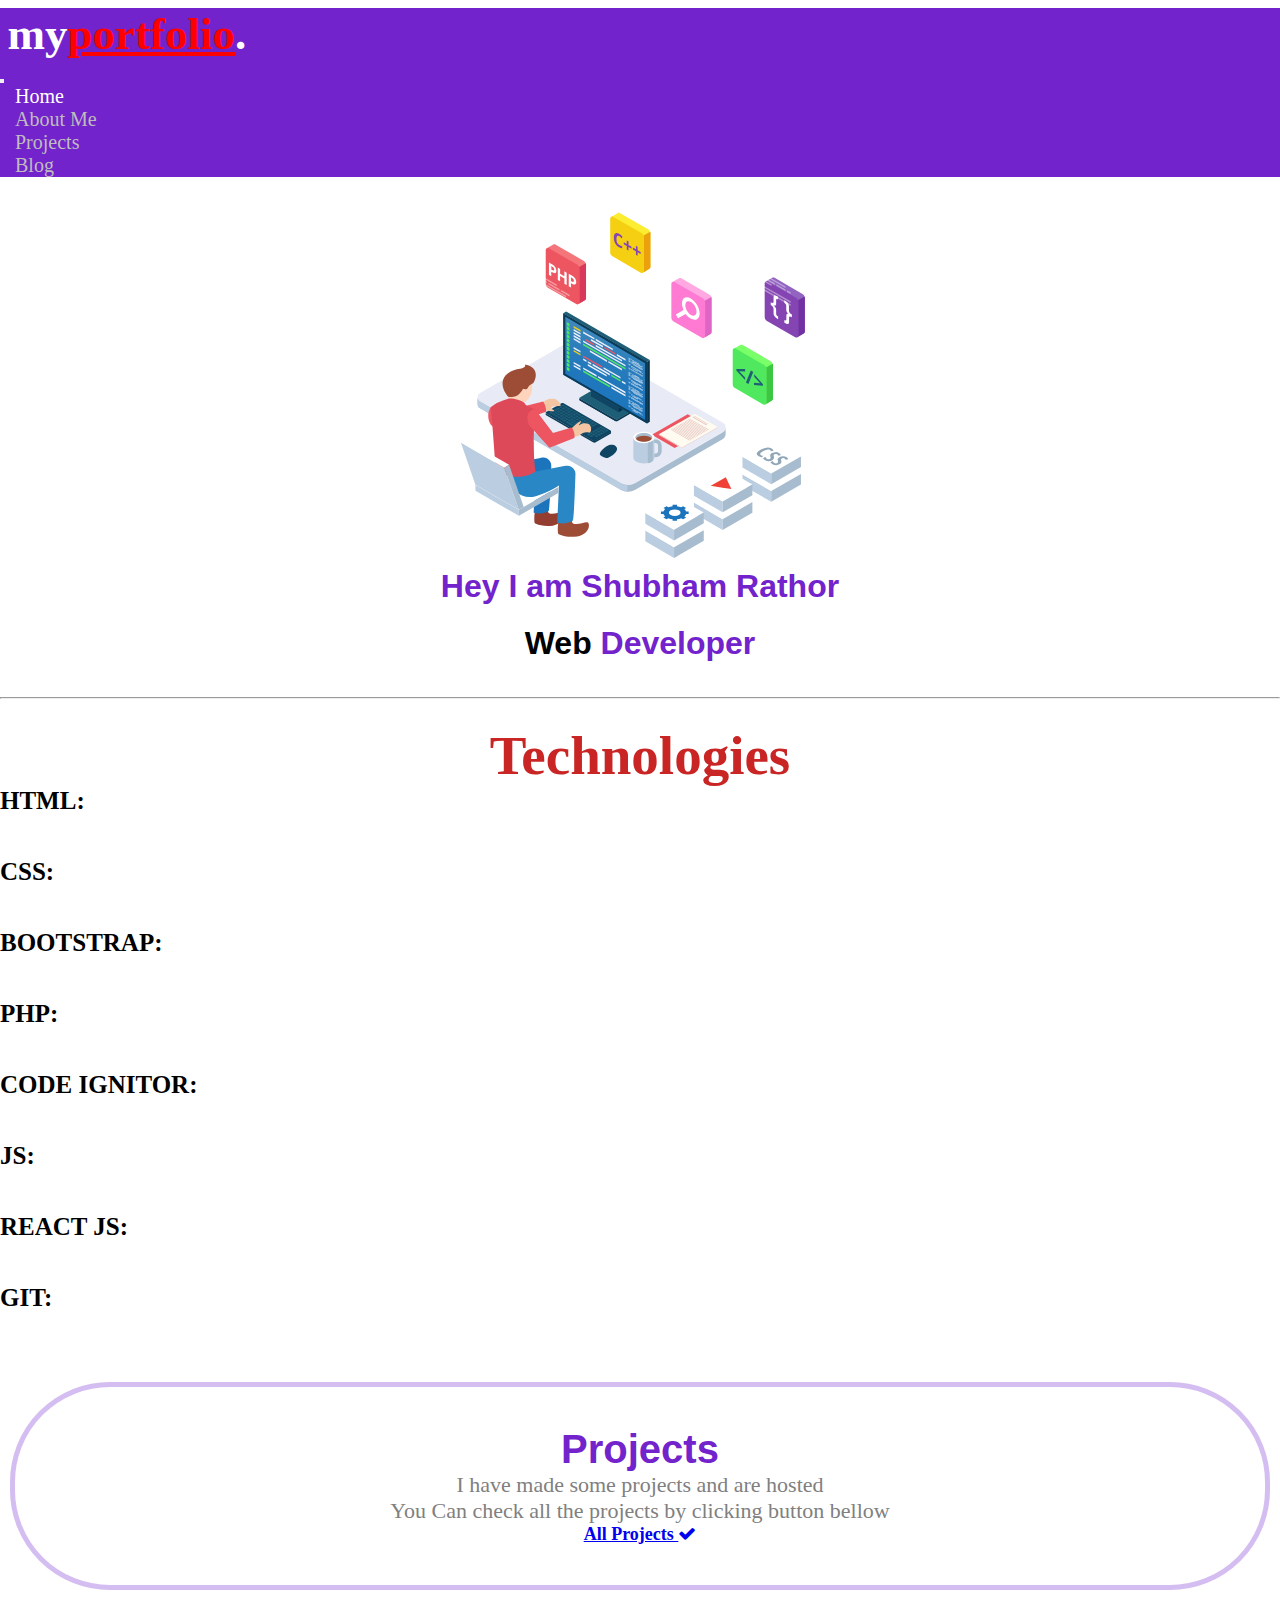
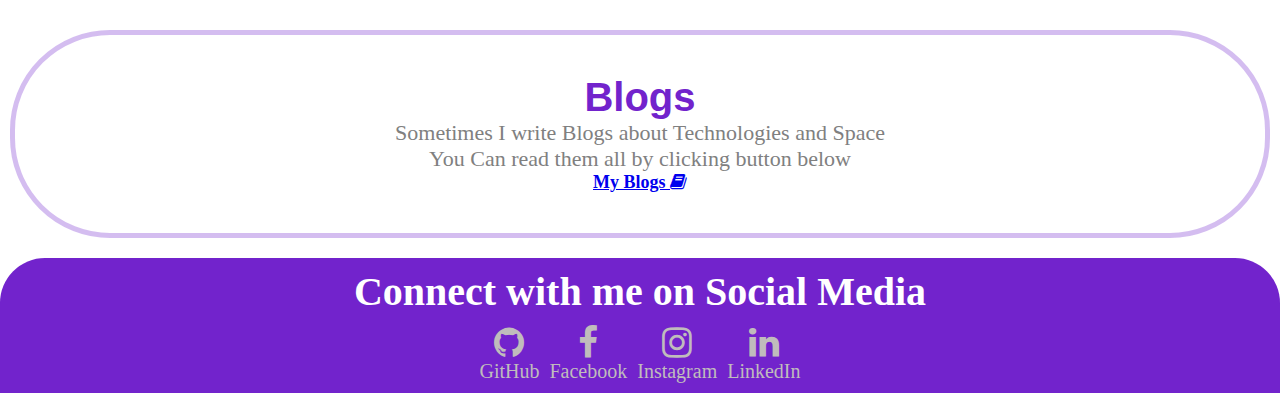
<file: index.html>
<!DOCTYPE html>
<html lang="en">
<head>
    <meta charset="UTF-8">
    <meta name="viewport" content="width=device-width, initial-scale=1.0">
    <link href="https://cdn.jsdelivr.net/npm/bootstrap@5.0.0-beta1/dist/css/bootstrap.min.css" rel="stylesheet" integrity="sha384-giJF6kkoqNQ00vy+HMDP7azOuL0xtbfIcaT9wjKHr8RbDVddVHyTfAAsrekwKmP1" crossorigin="anonymous">
    <link rel="stylesheet" href="https://stackpath.bootstrapcdn.com/font-awesome/4.7.0/css/font-awesome.min.css">
    <link rel="stylesheet" href="style.css">
    <title>Shubham Rathor | Portfolio</title>
</head>
<body>
  <nav class="navbar navbar-expand-lg navbar-light ">
    <div class="container-fluid">
        <a href="index.html" style="text-decoration: none;"><h1 class="logo-text">my<span class="logo-text2">portfolio</span>.</h1></a>
      <button class="navbar-toggler" type="button" data-bs-toggle="collapse" data-bs-target="#navbarSupportedContent" aria-controls="navbarSupportedContent" aria-expanded="false" aria-label="Toggle navigation">
        <span class="navbar-toggler-icon"></span>
      </button>
      <div class="collapse navbar-collapse" id="navbarSupportedContent">
        <ul class="navbar-nav ms-auto mb-2 mb-lg-0">
            <li class="nav-item  menu-item">
                <a class="active menu-text" href="#">Home</a>
            </li>
            <li class="nav-item  menu-item">
                <a href="about.html" class="menu-text">About Me</a>
            </li>
            <li class="nav-item  menu-item">
                <a href="projects.html" class="menu-text">Projects</a>
            </li>
            <li class="nav-item  menu-item">
                <a href="blog.html" class="menu-text">Blog</a>
            </li>
        </ul>
      </div>
    </div>
  </nav>
    <section class="bg-light">
        <div class="container banner">
         <center><img src="banner.svg" class="img-float" alt=""></center>
         <h1 class="ban-text">Hey I am <span class="name">Shubham Rathor</span></h1>
         <h1 class="ban-text"> <span style="color: black;">Web</span> Developer</h1>
        </div>
        <hr>
     </section>

     <section class="tech bg-white">
         <div class="container skill">
           <center><h1 class="tech-head">Technologies</h1></center>
          <div class="row">
            <div class="col-md-1"></div>
            <div class="col-md-10">
              <p class="progress-text">HTML:</p>
            <div class="progress">
                <div class="progress-bar progress-bar-striped progress-bar-animated" role="progressbar" style="width: 90%" aria-valuenow="90" aria-valuemin="0" aria-valuemax="100"></div>
              </div>
              <br>
              <p class="progress-text">CSS:</p>
              <div class="progress">
                <div class="progress-bar progress-bar-striped bg-success progress-bar-animated" role="progressbar" style="width: 80%" aria-valuenow="80" aria-valuemin="0" aria-valuemax="100"></div>
              </div>
              <br>
              <p class="progress-text">BOOTSTRAP:</p>
              <div class="progress">
                <div class="progress-bar progress-bar-striped bg-secondary progress-bar-animated" role="progressbar" style="width: 85%" aria-valuenow="85" aria-valuemin="0" aria-valuemax="100"></div>
              </div>
              <br>
              <p class="progress-text">PHP:</p>
              <div class="progress">
                <div class="progress-bar progress-bar-striped bg-info progress-bar-animated" role="progressbar" style="width: 80%" aria-valuenow="80" aria-valuemin="0" aria-valuemax="100"></div>
              </div>
              <br>
              <p class="progress-text">CODE IGNITOR:</p>
              <div class="progress">
                <div class="progress-bar progress-bar-striped bg-warning progress-bar-animated" role="progressbar" style="width: 70%" aria-valuenow="70" aria-valuemin="0" aria-valuemax="100"></div>
              </div>
              <br>
              <p class="progress-text">JS:</p>
              <div class="progress">
                <div class="progress-bar progress-bar-striped bg-danger progress-bar-animated" role="progressbar" style="width: 75%" aria-valuenow="75" aria-valuemin="0" aria-valuemax="100"></div>
              </div>
              <br>
              <p class="progress-text">REACT JS:</p>
              <div class="progress">
                <div class="progress-bar progress-bar-striped bg-primary progress-bar-animated" role="progressbar" style="width: 50%" aria-valuenow="50" aria-valuemin="0" aria-valuemax="100"></div>
              </div>
              <br>
              <p class="progress-text">GIT:</p>
              <div class="progress">
                <div class="progress-bar progress-bar-striped bg-dark progress-bar-animated" role="progressbar" style="width: 70%" aria-valuenow="70" aria-valuemin="0" aria-valuemax="100"></div>
              </div>
            </div>
          </div>
              
         </div>
     </section>

     <section>
       <div class="container-fluid project bg-light">
        <div class="container project-text">
        <h1 class="project-head">Projects</h1>
          <p class="project-para">I have made some projects and are hosted
            <br>
            You Can check all the projects by clicking button bellow
          </p>
          <a href="projects.html" class="btn btn-outline-primary">All Projects <i class="fa fa-check"></i></a>
        </div>
       </div>
     </section>
     <section>
      <div class="container-fluid project ">
       <div class="container project-text">
       <h1 class="project-head">Blogs</h1>
         <p class="project-para">Sometimes I write Blogs about Technologies and Space
           <br>
           You Can read them all by clicking button below
         </p>
         <a href="#" class="btn btn-outline-primary">My Blogs <i class="fa fa-book"></i></a>
       </div>
      </div>
    </section>

    <footer>
      <div class="cotainer-fluid footer">
        <h3 class="footer-head">Connect with me on Social Media</h3>
        <ul class="social-list">
          <li class="social"><a href="https://github.com/rshubham005/" class="social-text"><i class="fa fa-github social-icon"></i><br>GitHub</a></li>
          <li class="social"><a href="https://www.facebook.com/shubham.rathor.3766" class="social-text"><i class="fa fa-facebook social-icon"></i><br>Facebook</a></li>
          <li class="social"><a href="https://www.instagram.com/shubhamrathor05/" class="social-text"><i class="fa fa-instagram social-icon"></i><br>Instagram</a></li>
          <li class="social"><a href="https://www.linkedin.com/in/shubham-rathor-9948b91a0/" class="social-text"><i class="fa fa-linkedin social-icon"></i><br>LinkedIn</a></li>
      </ul>
      </div>
    </footer>
    <!-- *******JS********** -->
    <script src="https://cdn.jsdelivr.net/npm/@popperjs/core@2.5.4/dist/umd/popper.min.js" integrity="sha384-q2kxQ16AaE6UbzuKqyBE9/u/KzioAlnx2maXQHiDX9d4/zp8Ok3f+M7DPm+Ib6IU" crossorigin="anonymous"></script>
<script src="https://cdn.jsdelivr.net/npm/bootstrap@5.0.0-beta1/dist/js/bootstrap.min.js" integrity="sha384-pQQkAEnwaBkjpqZ8RU1fF1AKtTcHJwFl3pblpTlHXybJjHpMYo79HY3hIi4NKxyj" crossorigin="anonymous"></script>
<script type="text/javascript">
  (function(d, m){
      var kommunicateSettings = 
          {"appId":"5f50112566e75e316c471b88913e90fa","popupWidget":true,"automaticChatOpenOnNavigation":true};
      var s = document.createElement("script"); s.type = "text/javascript"; s.async = true;
      s.src = "https://widget.kommunicate.io/v2/kommunicate.app";
      var h = document.getElementsByTagName("head")[0]; h.appendChild(s);
      window.kommunicate = m; m._globals = kommunicateSettings;
  })(document, window.kommunicate || {});
/* NOTE : Use web server to view HTML files as real-time update will not work if you directly open the HTML file in the browser. */
</script>
</body>
</html>
</file>
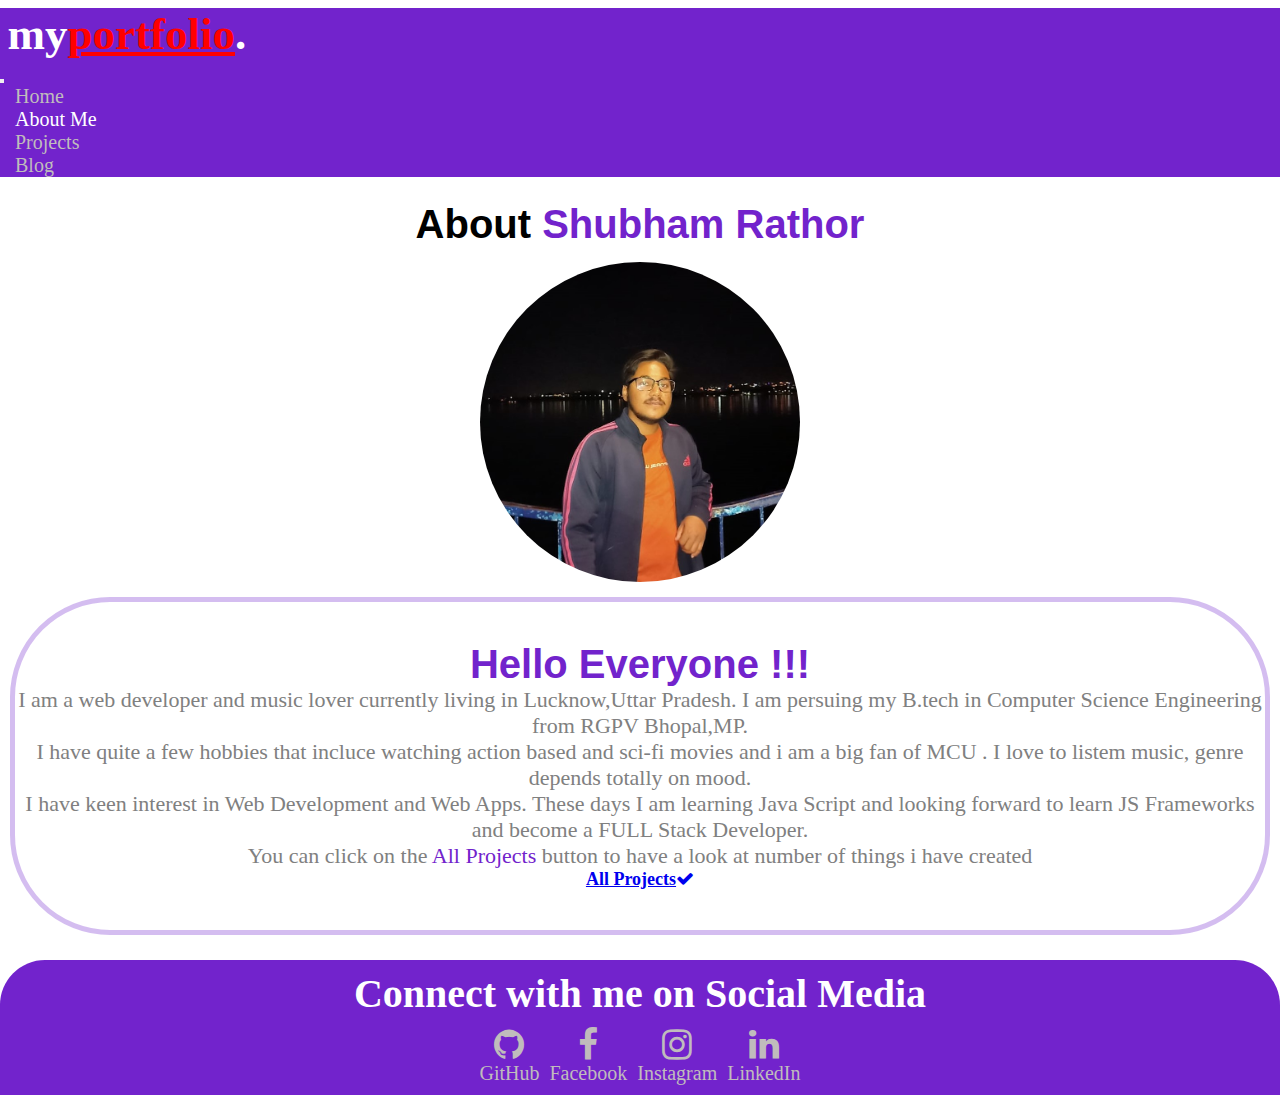
<file: about.html>
<!DOCTYPE html>
<html lang="en">
<head>
    <meta charset="UTF-8">
    <meta name="viewport" content="width=device-width, initial-scale=1.0">
    <link href="https://cdn.jsdelivr.net/npm/bootstrap@5.0.0-beta1/dist/css/bootstrap.min.css" rel="stylesheet" integrity="sha384-giJF6kkoqNQ00vy+HMDP7azOuL0xtbfIcaT9wjKHr8RbDVddVHyTfAAsrekwKmP1" crossorigin="anonymous">
    <link rel="stylesheet" href="https://stackpath.bootstrapcdn.com/font-awesome/4.7.0/css/font-awesome.min.css">
    <link rel="stylesheet" href="style.css">
    <title>Shubham Rathor | Portfolio</title>
</head>
<body>
    <nav class="navbar navbar-expand-lg navbar-light">
        <div class="container-fluid">
            <a href="index.html" style="text-decoration: none;"><h1 class="logo-text">my<span class="logo-text2">portfolio</span>.</h1></a>
          <button class="navbar-toggler" type="button" data-bs-toggle="collapse" data-bs-target="#navbarSupportedContent" aria-controls="navbarSupportedContent" aria-expanded="false" aria-label="Toggle navigation">
            <span class="navbar-toggler-icon"></span>
          </button>
          <div class="collapse navbar-collapse" id="navbarSupportedContent">
            <ul class="navbar-nav ms-auto mb-2 mb-lg-0">
                <li class="nav-item  menu-item">
                    <a class=" menu-text" href="index.html">Home</a>
                </li>
                <li class="nav-item  menu-item">
                    <a href="about.html" class="active menu-text">About Me</a>
                </li>
                <li class="nav-item  menu-item">
                    <a href="projects.html" class="menu-text">Projects</a>
                </li>
                <li class="nav-item  menu-item">
                    <a href="blog.html" class="menu-text">Blog</a>
                </li>
            </ul>
          </div>
        </div>
      </nav>
    <!-- <nav class="navbar navbar-expand-lg navbar-light bg-dark">
        <a class="navbar-brand" href="#">
            <h1 class="logo-text">my<span class="logo-text2">portfolio</span>.</h1></a>
        <button class="navbar-toggler" type="button" data-toggle="collapse" data-target="#navbarSupportedContent" aria-controls="navbarSupportedContent" aria-expanded="false" aria-label="Toggle navigation">
          <span class="navbar-toggler-icon"></span>
        </button>
      
        <div class="collapse navbar-collapse" id="navbarSupportedContent">
          <ul class="navbar-nav ms-auto">
            
          </ul>
        </div>
      </nav> -->
    <section class="bg-light">
    <div class="conatiner-fluid bg-light about">
        <h1 class="project-head"><span style="color: black;">About</span> Shubham Rathor</h1>
        <div class="dp">
            <img src="shubham.jpeg" class="photo" alt="">
        </div>
        <div class="container project-text">
            <h1 class="project-head">Hello Everyone !!!</h1>
              <p class="project-para"> I am a web developer and music lover currently living in Lucknow,Uttar Pradesh. I am persuing my B.tech in Computer Science Engineering from RGPV Bhopal,MP.
                  <br>I have quite a few hobbies that incluce watching action based and sci-fi movies and i am a big fan of MCU . I love to listem music, genre depends totally on mood.
                  <br>
                  I have keen interest in Web Development and Web Apps. These days I am learning Java Script and looking forward to learn JS Frameworks and
                  become a FULL Stack Developer.
                  <br>
                  You can click on the <span class="about-span">All Projects</span>  button to have a look at number of things i have created
              </p>
              <a href="projects.html" class="btn btn-outline-primary">All Projects<i class="fa fa-check"></i></a>
              
            </div>
    </div>
    <footer>
        <div class="cotainer-fluid footer">
          <h3 class="footer-head">Connect with me on Social Media</h3>
        <ul class="social-list">
            <li class="social"><a href="https://github.com/rshubham005/" class="social-text"><i class="fa fa-github social-icon"></i><br>GitHub</a></li>
            <li class="social"><a href="https://www.facebook.com/shubham.rathor.3766" class="social-text"><i class="fa fa-facebook social-icon"></i><br>Facebook</a></li>
            <li class="social"><a href="https://www.instagram.com/shubhamrathor05/" class="social-text"><i class="fa fa-instagram social-icon"></i><br>Instagram</a></li>
            <li class="social"><a href="https://www.linkedin.com/in/shubham-rathor-9948b91a0/" class="social-text"><i class="fa fa-linkedin social-icon"></i><br>LinkedIn</a></li>
        </ul>
        </div>
      </footer>
      <!-- *******JS********** -->
      <script src="https://cdn.jsdelivr.net/npm/@popperjs/core@2.5.4/dist/umd/popper.min.js" integrity="sha384-q2kxQ16AaE6UbzuKqyBE9/u/KzioAlnx2maXQHiDX9d4/zp8Ok3f+M7DPm+Ib6IU" crossorigin="anonymous"></script>
  <script src="https://cdn.jsdelivr.net/npm/bootstrap@5.0.0-beta1/dist/js/bootstrap.min.js" integrity="sha384-pQQkAEnwaBkjpqZ8RU1fF1AKtTcHJwFl3pblpTlHXybJjHpMYo79HY3hIi4NKxyj" crossorigin="anonymous"></script>
  </body>
  </html>
</file>
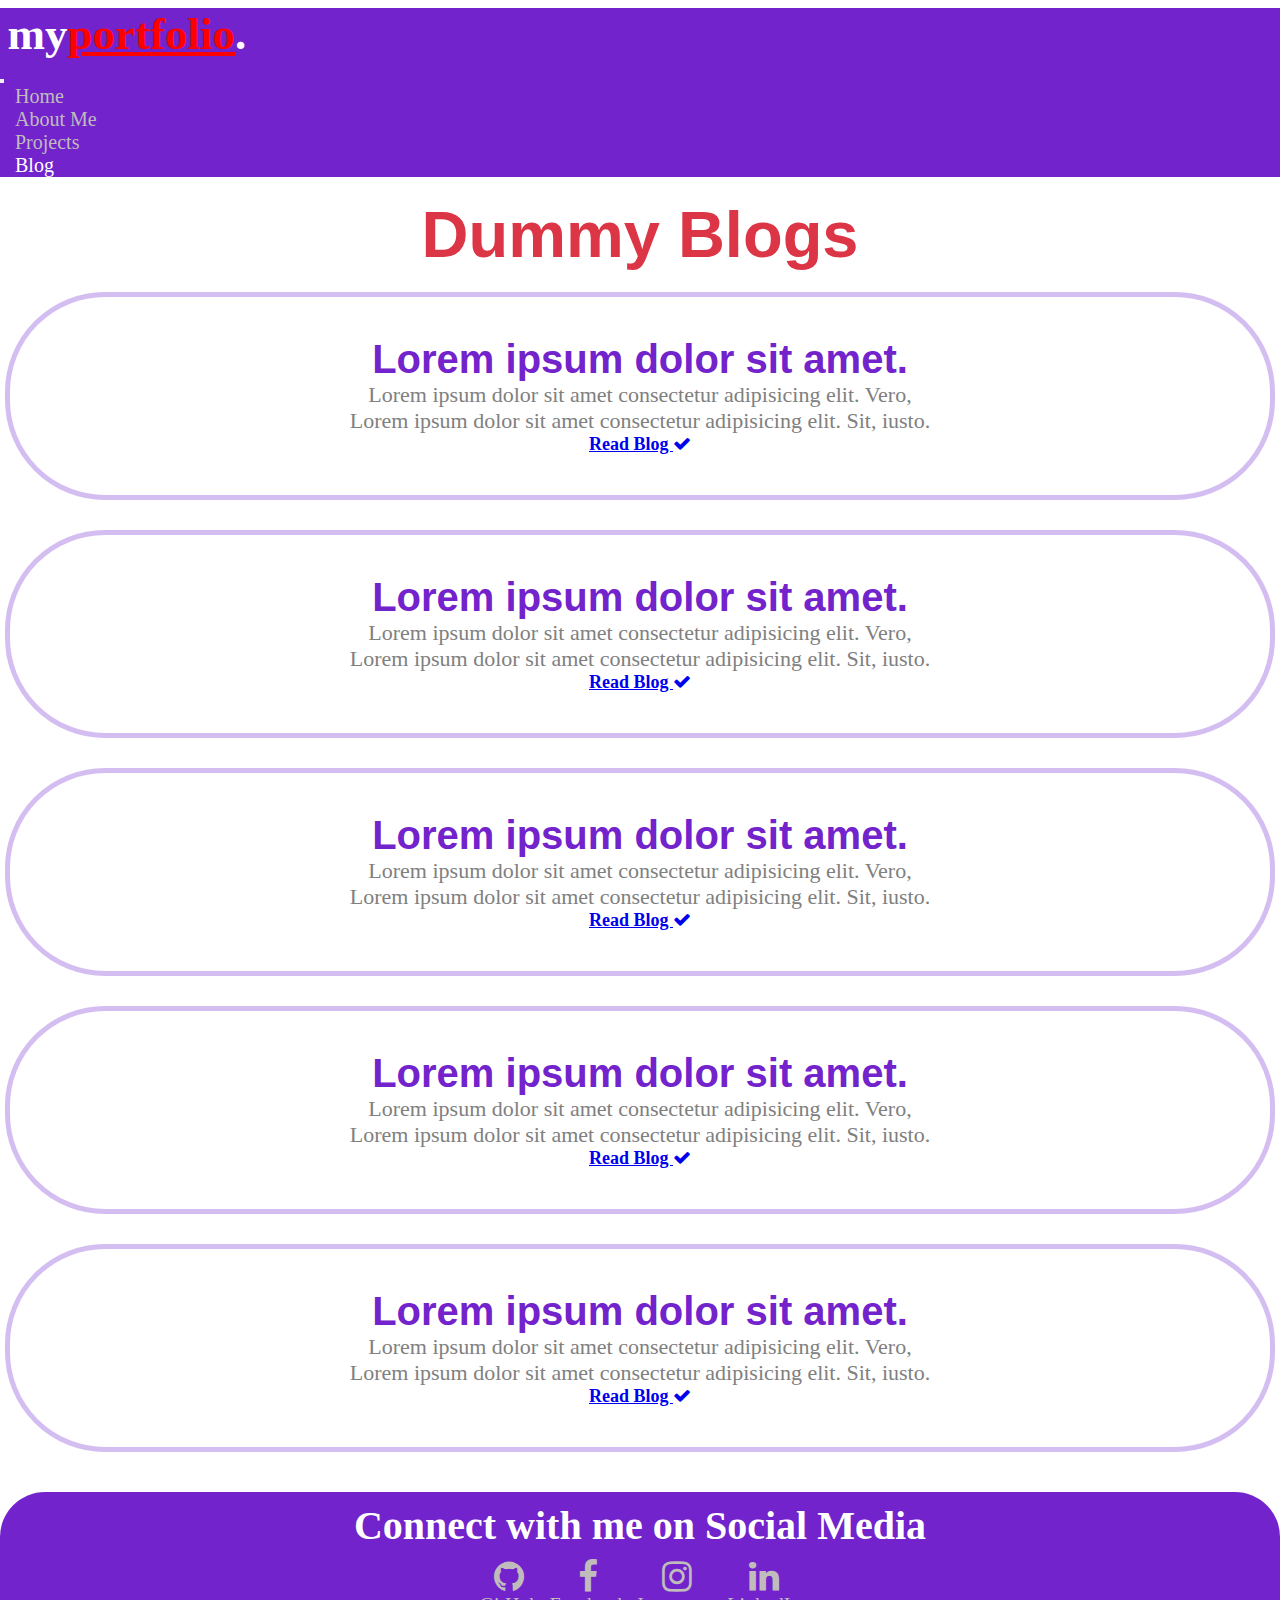
<file: blog.html>
<!DOCTYPE html>
<html lang="en">
<head>
    <meta charset="UTF-8">
    <meta name="viewport" content="width=device-width, initial-scale=1.0">
    <link href="https://cdn.jsdelivr.net/npm/bootstrap@5.0.0-beta1/dist/css/bootstrap.min.css" rel="stylesheet" integrity="sha384-giJF6kkoqNQ00vy+HMDP7azOuL0xtbfIcaT9wjKHr8RbDVddVHyTfAAsrekwKmP1" crossorigin="anonymous">
    <link rel="stylesheet" href="https://stackpath.bootstrapcdn.com/font-awesome/4.7.0/css/font-awesome.min.css">
    <link rel="stylesheet" href="style.css">
    <title>Shubham Rathor | Portfolio</title>
</head>
<body>
  <nav class="navbar navbar-expand-lg navbar-light">
    <div class="container-fluid">
      <a href="index.html" style="text-decoration: none;"><h1 class="logo-text">my<span class="logo-text2">portfolio</span>.</h1></a>
      <button class="navbar-toggler" type="button" data-bs-toggle="collapse" data-bs-target="#navbarSupportedContent" aria-controls="navbarSupportedContent" aria-expanded="false" aria-label="Toggle navigation">
        <span class="navbar-toggler-icon"></span>
      </button>
      <div class="collapse navbar-collapse" id="navbarSupportedContent">
        <ul class="navbar-nav ms-auto mb-2 mb-lg-0">
            <li class="nav-item  menu-item">
                <a class=" menu-text" href="index.html">Home</a>
            </li>
            <li class="nav-item  menu-item">
                <a href="about.html" class="menu-text">About Me</a>
            </li>
            <li class="nav-item  menu-item">
                <a href="projects.html" class="menu-text">Projects</a>
            </li>
            <li class="nav-item  menu-item">
                <a href="blog.html" class="active menu-text">Blog</a>
            </li>
        </ul>
      </div>
    </div>
  </nav>
    <section class="bg-light">
    <div class="container projects">
        <h1 class="project-heading">Dummy Blogs</h1>
        <ol class="project-list" >
            <li>
                <div class="container project-text">
                    <h1 class="project-head">Lorem ipsum dolor sit amet.</h1>
                      <p class="project-para">Lorem ipsum dolor sit amet consectetur adipisicing elit. Vero,
                        <br>
                        Lorem ipsum dolor sit amet consectetur adipisicing elit. Sit, iusto.
                      </p>
                      <a href="#" class="btn btn-outline-primary">Read Blog <i class="fa fa-check"></i></a>
                    </div>
            </li>
            <li>
                <div class="container project-text">
                    <h1 class="project-head">Lorem ipsum dolor sit amet.</h1>
                      <p class="project-para">Lorem ipsum dolor sit amet consectetur adipisicing elit. Vero,
                        <br>
                        Lorem ipsum dolor sit amet consectetur adipisicing elit. Sit, iusto.
                      </p>
                      <a href="#" class="btn btn-outline-primary">Read Blog <i class="fa fa-check"></i></a>
                    </div>
            </li>
            <li>
                <div class="container project-text">
                    <h1 class="project-head">Lorem ipsum dolor sit amet.</h1>
                      <p class="project-para">Lorem ipsum dolor sit amet consectetur adipisicing elit. Vero,
                        <br>
                        Lorem ipsum dolor sit amet consectetur adipisicing elit. Sit, iusto.
                      </p>
                      <a href="#" class="btn btn-outline-primary">Read Blog <i class="fa fa-check"></i></a>
                    </div>
            </li>
            <li>
                <div class="container project-text">
                    <h1 class="project-head">Lorem ipsum dolor sit amet.</h1>
                      <p class="project-para">Lorem ipsum dolor sit amet consectetur adipisicing elit. Vero,
                        <br>
                        Lorem ipsum dolor sit amet consectetur adipisicing elit. Sit, iusto.
                      </p>
                      <a href="#" class="btn btn-outline-primary">Read Blog <i class="fa fa-check"></i></a>
                    </div>
            </li>
            <li>
                <div class="container project-text">
                    <h1 class="project-head">Lorem ipsum dolor sit amet.</h1>
                      <p class="project-para">Lorem ipsum dolor sit amet consectetur adipisicing elit. Vero,
                        <br>
                        Lorem ipsum dolor sit amet consectetur adipisicing elit. Sit, iusto.
                      </p>
                      <a href="#" class="btn btn-outline-primary">Read Blog <i class="fa fa-check"></i></a>
                    </div>
            </li>
        </ol>
    </div>

    <footer>
        <div class="cotainer-fluid footer">
          <h3 class="footer-head">Connect with me on Social Media</h3>
          <ul class="social-list">
            <li class="social"><a href="https://github.com/rshubham005/" class="social-text"><i class="fa fa-github social-icon"></i><br>GitHub</a></li>
            <li class="social"><a href="https://www.facebook.com/shubham.rathor.3766" class="social-text"><i class="fa fa-facebook social-icon"></i><br>Facebook</a></li>
            <li class="social"><a href="https://www.instagram.com/shubhamrathor05/" class="social-text"><i class="fa fa-instagram social-icon"></i><br>Instagram</a></li>
            <li class="social"><a href="https://www.linkedin.com/in/shubham-rathor-9948b91a0/" class="social-text"><i class="fa fa-linkedin social-icon"></i><br>LinkedIn</a></li>
        </ul>
        </div>
      </footer>
      <!-- *******JS********** -->
      <script src="https://cdn.jsdelivr.net/npm/@popperjs/core@2.5.4/dist/umd/popper.min.js" integrity="sha384-q2kxQ16AaE6UbzuKqyBE9/u/KzioAlnx2maXQHiDX9d4/zp8Ok3f+M7DPm+Ib6IU" crossorigin="anonymous"></script>
  <script src="https://cdn.jsdelivr.net/npm/bootstrap@5.0.0-beta1/dist/js/bootstrap.min.js" integrity="sha384-pQQkAEnwaBkjpqZ8RU1fF1AKtTcHJwFl3pblpTlHXybJjHpMYo79HY3hIi4NKxyj" crossorigin="anonymous"></script>
  </body>
  </html>
</file>
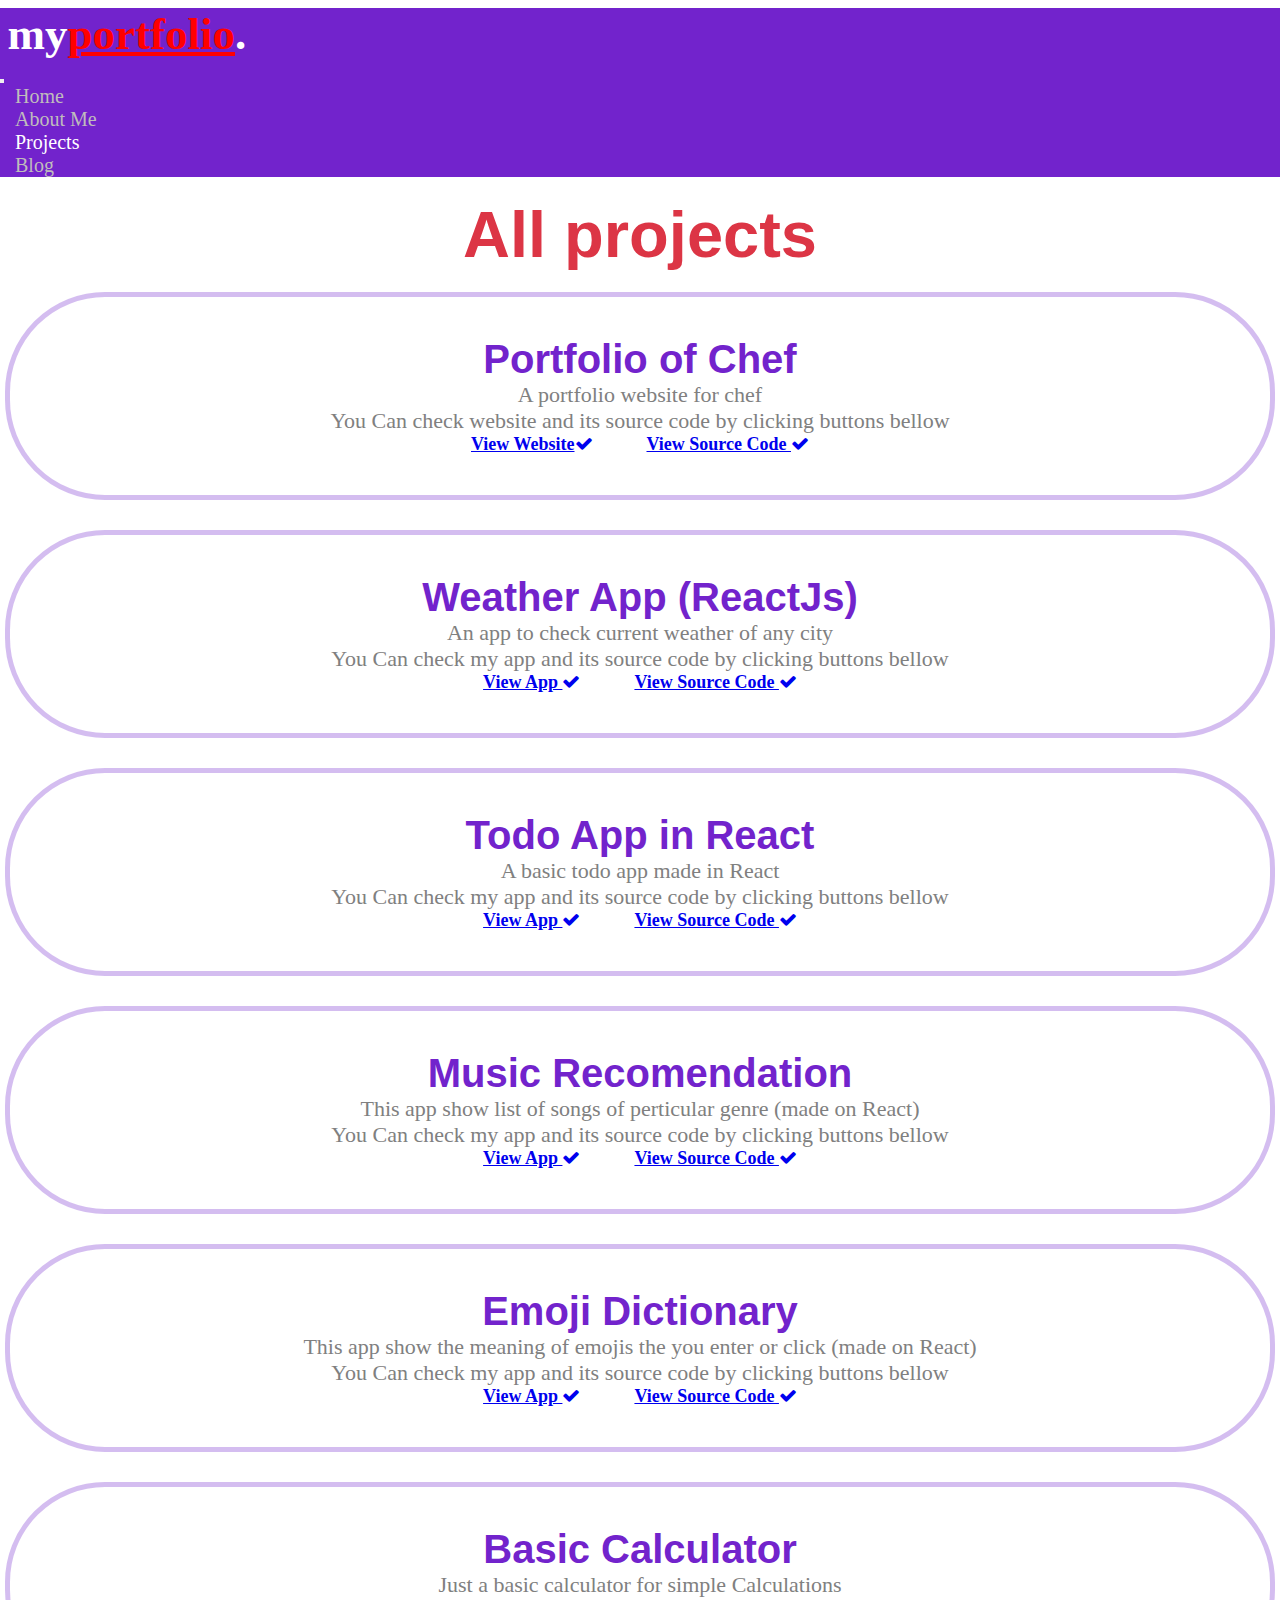
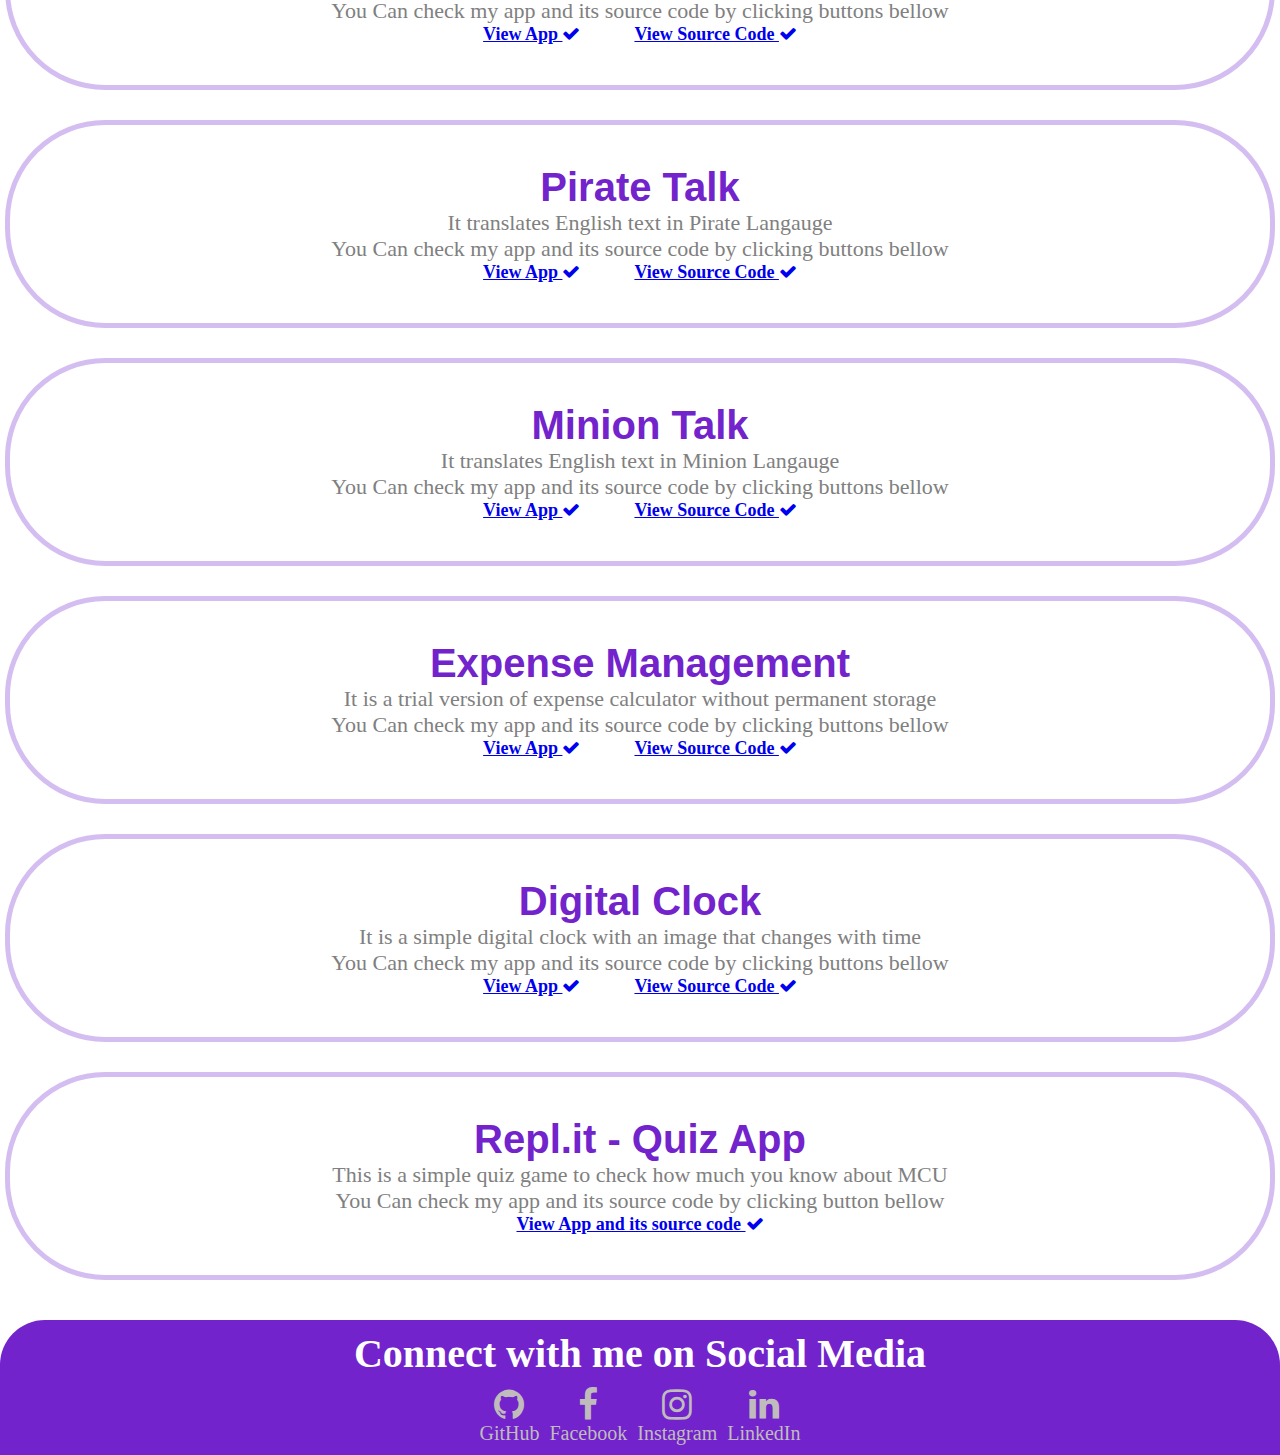
<file: projects.html>
<!DOCTYPE html>
<html lang="en">
<head>
    <meta charset="UTF-8">
    <meta name="viewport" content="width=device-width, initial-scale=1.0">
    <link href="https://cdn.jsdelivr.net/npm/bootstrap@5.0.0-beta1/dist/css/bootstrap.min.css" rel="stylesheet" integrity="sha384-giJF6kkoqNQ00vy+HMDP7azOuL0xtbfIcaT9wjKHr8RbDVddVHyTfAAsrekwKmP1" crossorigin="anonymous">
    <link rel="stylesheet" href="https://stackpath.bootstrapcdn.com/font-awesome/4.7.0/css/font-awesome.min.css">
    <link rel="stylesheet" href="style.css">
    <title>Shubham Rathor | Projects</title>
</head>
<body>
  <nav class="navbar navbar-expand-lg navbar-light">
    <div class="container-fluid">
      <a href="index.html" style="text-decoration: none;"><h1 class="logo-text">my<span class="logo-text2">portfolio</span>.</h1></a>
      <button class="navbar-toggler" type="button" data-bs-toggle="collapse" data-bs-target="#navbarSupportedContent" aria-controls="navbarSupportedContent" aria-expanded="false" aria-label="Toggle navigation">
        <span class="navbar-toggler-icon"></span>
      </button>
      <div class="collapse navbar-collapse" id="navbarSupportedContent">
        <ul class="navbar-nav ms-auto mb-2 mb-lg-0">
            <li class="nav-item  menu-item">
                <a class=" menu-text" href="index.html">Home</a>
            </li>
            <li class="nav-item  menu-item">
                <a href="about.html" class="menu-text">About Me</a>
            </li>
            <li class="nav-item  menu-item">
                <a href="projects.html" class="active menu-text">Projects</a>
            </li>
            <li class="nav-item  menu-item">
                <a href="blog.html" class="menu-text">Blog</a>
            </li>
        </ul>
      </div>
    </div>
  </nav>
    <section class="bg-light">
    <div class="container projects">
        <h1 class="project-heading">All projects</h1>
        <ol class="project-list">
          <li>
            <div class="container project-text">
                <h1 class="project-head">Portfolio of Chef</h1>
                  <p class="project-para">A portfolio website for chef
                    <br>
                    You Can check website and its source code by clicking buttons bellow
                  </p>
                    <a href="https://chefmanish.netlify.app/" class="btn btn-outline-danger">View Website<i class="fa fa-check"></i></a>
                    <a href="https://github.com/rshubham005/Chef-portfolio" class="btn btn-outline-primary">View Source Code <i class="fa fa-check"></i></a>
                </div>
          </li>
          <li>
            <div class="container project-text">
                <h1 class="project-head">Weather App (ReactJs)</h1>
                  <p class="project-para"> An app to check current weather of any city
                    <br>
                    You Can check my app and its source code by clicking buttons bellow
                  </p>
                    <a href="https://weather-check-app.netlify.app/" class="btn btn-outline-danger">View App <i class="fa fa-check"></i></a>
                    <a href="https://github.com/rshubham005/weather_app_react" class="btn btn-outline-primary">View Source Code <i class="fa fa-check"></i></a>
                </div>
          </li>
          <li>
            <div class="container project-text">
                <h1 class="project-head">Todo App in React</h1>
                  <p class="project-para"> A basic todo app made in React
                    <br>
                    You Can check my app and its source code by clicking buttons bellow
                  </p>
                    <a href="https://todosapp-reactjs.netlify.app/" class="btn btn-outline-danger">View App <i class="fa fa-check"></i></a>
                    <a href="https://github.com/rshubham005/Todo-ReactApp" class="btn btn-outline-primary">View Source Code <i class="fa fa-check"></i></a>
                </div>
          </li>
          <li>
            <div class="container project-text">
                <h1 class="project-head">Music Recomendation</h1>
                  <p class="project-para">This app show list of songs of perticular genre (made on React)
                    <br>
                    You Can check my app and its source code by clicking buttons bellow
                  </p>
                    <a href="https://music-recomendation.netlify.app/" class="btn btn-outline-danger">View App <i class="fa fa-check"></i></a>
                    <a href="https://github.com/rshubham005/Music-recomend" class="btn btn-outline-primary">View Source Code <i class="fa fa-check"></i></a>
                </div>
          </li>
          <li>
            <div class="container project-text">
                <h1 class="project-head">Emoji Dictionary</h1>
                  <p class="project-para">This app show the meaning of emojis the you enter or click (made on React)
                    <br>
                    You Can check my app and its source code by clicking buttons bellow
                  </p>
                    <a href="https://emoji-encyclopedia.netlify.app/" class="btn btn-outline-danger">View App <i class="fa fa-check"></i></a>
                    <a href="https://github.com/rshubham005/Emojipedia-app" class="btn btn-outline-primary">View Source Code <i class="fa fa-check"></i></a>
                </div>
          </li>
          <li>
            <div class="container project-text">
                <h1 class="project-head">Basic Calculator</h1>
                  <p class="project-para">Just a basic calculator for simple Calculations
                    <br>
                    You Can check my app and its source code by clicking buttons bellow
                  </p>
                    <a href="https://digi-calculator.netlify.app/" class="btn btn-outline-danger">View App <i class="fa fa-check"></i></a>
                    <a href="https://github.com/rshubham005/calculator" class="btn btn-outline-primary">View Source Code <i class="fa fa-check"></i></a>
                </div>
          </li>
          <!-- <li>
            <div class="container project-text">
                <h1 class="project-head">To-Do App</h1>
                  <p class="project-para">Keeps the records of your to-dos
                    <br>
                    You Can check my app and its source code by clicking buttons bellow
                  </p>
                    <a href="https://todo-app4fun.netlify.app/" class="btn btn-outline-danger">View App <i class="fa fa-check"></i></a>
                    <a href="https://github.com/rshubham005/todo-app" class="btn btn-outline-primary">View Source Code <i class="fa fa-check"></i></a>
                </div>
          </li> -->
          <li>
            <div class="container project-text">
                <h1 class="project-head">Pirate Talk</h1>
                  <p class="project-para">It translates English text in Pirate Langauge
                    <br>
                    You Can check my app and its source code by clicking buttons bellow
                  </p>
                    <a href="https://pirate-tranlator.netlify.app/" class="btn btn-outline-danger">View App <i class="fa fa-check"></i></a>
                    <a href="https://github.com/rshubham005/pirate-translator" class="btn btn-outline-primary">View Source Code <i class="fa fa-check"></i></a>
                </div>
          </li>
          <li>
            <div class="container project-text">
                <h1 class="project-head">Minion Talk</h1>
                  <p class="project-para">It translates English text in Minion Langauge
                    <br>
                    You Can check my app and its source code by clicking buttons bellow
                  </p>
                    <a href="https://banana-minion-talk.netlify.app/" class="btn btn-outline-danger">View App <i class="fa fa-check"></i></a>
                    <a href="https://github.com/rshubham005/minion-translator" class="btn btn-outline-primary">View Source Code <i class="fa fa-check"></i></a>
                </div>
        </li>
          <li>
            <div class="container project-text">
                <h1 class="project-head">Expense Management</h1>
                  <p class="project-para">It is a trial version of expense calculator without permanent storage
                    <br>
                    You Can check my app and its source code by clicking buttons bellow
                  </p>
                  
                <a href="https://m-xpense.netlify.app/" class="btn btn-outline-danger">View App <i class="fa fa-check"></i></a>
                <a href="https://github.com/rshubham005/Expense-management" class="btn btn-outline-primary">View Source Code <i class="fa fa-check"></i></a>
                </div>
        </li>
            <li>
              <div class="container project-text">
                  <h1 class="project-head">Digital Clock</h1>
                    <p class="project-para">It is a simple digital clock with an image that changes with time
                      <br>
                      You Can check my app and its source code by clicking buttons bellow
                    </p>
                    <a href="https://image-clock.netlify.app/" class="btn btn-outline-danger">View App <i class="fa fa-check"></i></a>
                    <a href="https://github.com/rshubham005/Digital-Clock" class="btn btn-outline-primary">View Source Code <i class="fa fa-check"></i></a>
                  </div>
          </li>
            <li>
                <div class="container project-text">
                    <h1 class="project-head">Repl.it - Quiz App</h1>
                      <p class="project-para">This is a simple quiz game to check how much you know about MCU
                        <br>
                        You Can check my app and its source code by clicking button bellow
                      </p>
                      <a href="https://repl.it/@shubr005/mcuQuiz?embed=1&output=1" class="btn btn-outline-danger">View App and its source code <i class="fa fa-check"></i></a>
                      
                    </div>
            </li>
        </ol>
    </div>


    <footer>
        <div class="cotainer-fluid footer">
          <h3 class="footer-head">Connect with me on Social Media</h3>
          <ul class="social-list">
            <li class="social"><a href="https://github.com/rshubham005/" class="social-text"><i class="fa fa-github social-icon"></i><br>GitHub</a></li>
            <li class="social"><a href="https://www.facebook.com/shubham.rathor.3766" class="social-text"><i class="fa fa-facebook social-icon"></i><br>Facebook</a></li>
            <li class="social"><a href="https://www.instagram.com/shubhamrathor05/" class="social-text"><i class="fa fa-instagram social-icon"></i><br>Instagram</a></li>
            <li class="social"><a href="https://www.linkedin.com/in/shubham-rathor-9948b91a0/" class="social-text"><i class="fa fa-linkedin social-icon"></i><br>LinkedIn</a></li>
        </ul>
        </div>
      </footer>
      <!-- *******JS********** -->
      <script src="https://cdn.jsdelivr.net/npm/@popperjs/core@2.5.4/dist/umd/popper.min.js" integrity="sha384-q2kxQ16AaE6UbzuKqyBE9/u/KzioAlnx2maXQHiDX9d4/zp8Ok3f+M7DPm+Ib6IU" crossorigin="anonymous"></script>
  <script src="https://cdn.jsdelivr.net/npm/bootstrap@5.0.0-beta1/dist/js/bootstrap.min.js" integrity="sha384-pQQkAEnwaBkjpqZ8RU1fF1AKtTcHJwFl3pblpTlHXybJjHpMYo79HY3hIi4NKxyj" crossorigin="anonymous"></script>
  </body>
  </html>
</file>
<file: style.css>
*
{
    margin:0px;
    padding: 0px;
    box-sizing: border-box;
}
.navbar
{
    background-color: rgb(114, 35, 204);
}
.heading
{
    padding: 0px 45px;
}
.logo-text
{
    font-size: 45px;
    color: white;
    font-weight: 800;
    margin: 7.5px;
}
.logo-text2
{
    color: red;
    text-decoration: underline;
}
.menu
{
    display: flex;
    justify-content: space-between;
    
}
.list
{
    padding: 15px 0px;
    display: flex;
    list-style: none;
}
.menu-item
{
    justify-content: space-between;
    padding: 0px 15px;
}
.menu-text
{
    text-decoration: none;
    color: rgb(192, 188, 188);
    font-size: 20px;
    font-weight: 500;
}
.active
{
    color: white;
}
a:hover
{
    color: white;
}
.img-float
{
    display: block;
    max-width: 500px;
    width: 100%;
    height: auto;
    animation-name:popup;
    animation-duration: 2s;
    animation-iteration-count: infinite;

}
@keyframes popup
{
    0%{
        transform: translateY(0px);
    }
    50%
    {
        transform: translateY(-10px);
    }
}
.banner
{
    padding: 25px 0px;
    text-align: center;
}
.ban-text
{
    padding: 10px 0px;
    color: rgb(114, 35, 204);
    font-weight: 900;
    font-family: sans-serif;
}
.name
{
    animation-name: text;
    animation-duration: 4s;
    animation-iteration-count: infinite;
}
@keyframes text 
{
    0%{ color:red; }
    20%{ color: rgb(114, 35, 204); }
    40%{ color: rgb(0, 140, 255); }
    60%{ color: green; }
    80%{ color: blue; }
    100%{ color: black; }
}
.tech
{
    padding: 25px 0px;
}

.tech-head
{
    font-weight: 800;
    font-size: 55px;
    color: rgb(201, 37, 37);
}
.progress
{
    height: 25px;
}
.progress-text
{
    font-weight: 800;
    font-size: 25px;
}
.project
{
    text-align: center;
    padding: 20px 10px ;
}
.project-text
{
    padding: 40px 0px ;
    border: 5px solid  rgba(114, 35, 204, 0.300);
    border-radius: 100px;
}
.project-text:hover
{
    background-color: rgba(114, 35, 204, 0.1);  
    box-shadow: 10px 15px  grey;
}
.project-head
{
    font-weight: 800;
    font-size: 40px;
    color: rgb(114, 35, 204);
    font-family: sans-serif;
}
.project-para
{
    font-weight: 500;
    font-size: 22px;
    color: grey;
}
.btn
{
    font-weight: 700;
    font-size: large;
    padding: 10px 25px;
    border-radius: 25px;
}
.footer
{
    padding: 10px 0px ;
    background-color: rgb(114, 35, 204);
    border-radius:  45px 45px 0px 0px;
    text-align: center;
}
.footer-head
{
    font-weight: 700;
    font-size: 40px;
    color: white;
}
.social-list
{
    margin-top: 10px;
    display: flex;
    list-style: none;
    justify-content: center;
}
.social
{   
    justify-content: space-between;
    padding: 0px 5px;
}
.social-text
{
    text-decoration: none;
    color: rgb(192, 188, 188);
    font-size: 20px;
    font-weight: 500;
}
.social-icon
{
    font-size: 35px;
}
@media screen and (max-width:700px) {
    .social-text
{
    font-size: 15px;
}
}
.projects
{
    text-align: center;
    padding: 20px 0px ;
}
.project-heading
{
    font-weight: 800;
    font-size: 65px;
    color: #dc3545;
    font-family: sans-serif;
}
.project-list
{
    list-style: none;
    padding: 5px;
}
.project-list li{
    padding: 15px 0px ;
}
.about
{
    padding: 25px 10px;
    text-align: center;
}
.dp
{
    display: flex;
    justify-content: center;
}
.photo
{
    max-width: 320px;
    width: 100%;
    display: block;
    border-radius: 160px;
    margin: 15px 0px ;
}
.photo:hover
{
    max-width: 300px;
    width: 100%;
    display: block;
    border-radius: 150px;
    margin: 15px 0px ;
    border: 20px solid rgba(114, 35, 204, 0.568);
    transition: 1.5s;
}
.about-span
{
    color: rgb(114, 35, 204);
}
</file>
